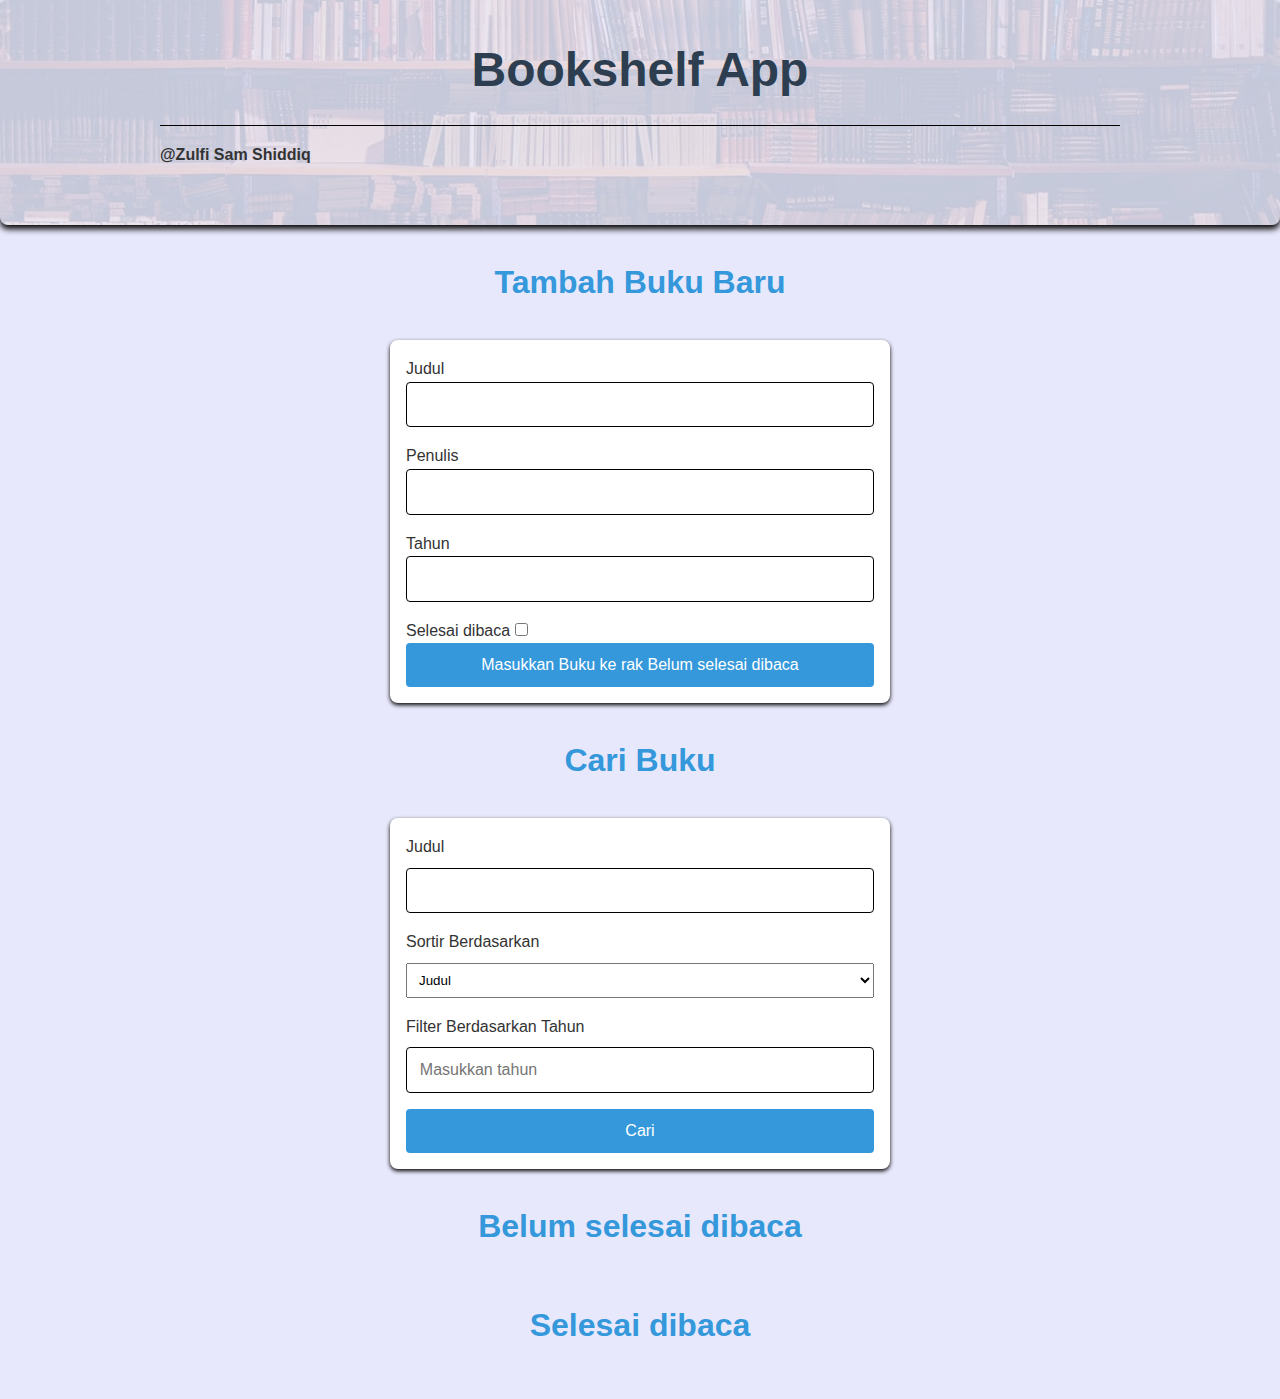
<file: index.html>
<!DOCTYPE html>
<html lang="en">
  <head>
    <meta http-equiv="Content-Type" content="text/html;charset=UTF-8" />
    <meta name="viewport" content="width=device-width, initial-scale=1.0" />
    <title>Bookshelf App</title>

    <!-- Impor script kamu di sini -->
    <!-- Lampirkan `defer` jika pemanggilan dilakukan dalam <head> -->
    <link rel="stylesheet" href="styles.css" />
    <script defer src="main.js"></script>
  </head>
  <body>
    <header>
      <h1>Bookshelf App</h1>
      <hr />
      <p>&#64Zulfi Sam Shiddiq</p>
      <br />
    </header>

    <main>
      <section>
        <h2>Tambah Buku Baru</h2>
        <form id="bookForm" data-testid="bookForm">
          <div>
            <label for="bookFormTitle">Judul</label>
            <input
              id="bookFormTitle"
              type="text"
              required
              data-testid="bookFormTitleInput"
            />
          </div>
          <div>
            <label for="bookFormAuthor">Penulis</label>
            <input
              id="bookFormAuthor"
              type="text"
              required
              data-testid="bookFormAuthorInput"
            />
          </div>
          <div>
            <label for="bookFormYear">Tahun</label>
            <input
              id="bookFormYear"
              type="number"
              required
              data-testid="bookFormYearInput"
            />
          </div>
          <div>
            <label for="bookFormIsComplete">Selesai dibaca</label>
            <input
              id="bookFormIsComplete"
              type="checkbox"
              data-testid="bookFormIsCompleteCheckbox"
            />
          </div>
          <button
            id="bookFormSubmit"
            type="submit"
            data-testid="bookFormSubmitButton"
          >
            Masukkan Buku ke rak <span>Belum selesai dibaca</span>
          </button>
        </form>
      </section>

      <section>
        <h2>Cari Buku</h2>
        <form id="searchBook" data-testid="searchBookForm">
          <label for="searchBookTitle">Judul</label>
          <input
            id="searchBookTitle"
            type="text"
            data-testid="searchBookFormTitleInput"
          />
          <!-- Sorting dropdown -->
          <label for="sortBy">Sortir Berdasarkan</label>
          <select id="sortBy" data-testid="sortBySelect">
            <option value="title">Judul</option>
            <option value="year">Tahun</option>
          </select>
          <!-- Filtering Dropdown (Tahun) -->
          <label for="filterByYear">Filter Berdasarkan Tahun</label>
          <input
            id="filterByYear"
            type="number"
            placeholder="Masukkan tahun"
            data-testid="filterByYearInput"
          />
          <button
            id="searchSubmit"
            type="submit"
            data-testid="searchBookFormSubmitButton"
          >
            Cari
          </button>
        </form>
      </section>

      <section>
        <h2>Belum selesai dibaca</h2>

        <div id="incompleteBookList" data-testid="incompleteBookList">
          <!-- 
            Ini adalah struktur HTML untuk masing-masing buku.
            Pastikan susunan elemen beserta atribut data-testid menyesuaikan seperti contoh ini.
          -->
          <div data-bookid="123123123" data-testid="bookItem">
            <h3 data-testid="bookItemTitle">Judul Buku 1</h3>
            <p data-testid="bookItemAuthor">Penulis: Penulis Buku 1</p>
            <p data-testid="bookItemYear">Tahun: 2030</p>
            <div>
              <button data-testid="bookItemIsCompleteButton">
                Selesai dibaca
              </button>
              <button data-testid="bookItemDeleteButton">Hapus Buku</button>
              <button data-testid="bookItemEditButton">Edit Buku</button>
            </div>
          </div>
        </div>
      </section>

      <section>
        <h2>Selesai dibaca</h2>

        <div id="completeBookList" data-testid="completeBookList">
          <!-- 
            Ini adalah struktur HTML untuk masing-masing buku.
            Pastikan susunan elemen beserta atribut data-testid menyesuaikan seperti contoh ini.
          -->
          <div data-bookid="456456456" data-testid="bookItem">
            <h3 data-testid="bookItemTitle">Judul Buku 2</h3>
            <p data-testid="bookItemAuthor">Penulis: Penulis Buku 2</p>
            <p data-testid="bookItemYear">Tahun: 2030</p>
            <div>
              <button data-testid="bookItemIsCompleteButton">
                Selesai dibaca
              </button>
              <button data-testid="bookItemDeleteButton">Hapus Buku</button>
              <button data-testid="bookItemEditButton">Edit Buku</button>
            </div>
          </div>
        </div>
      </section>
    </main>
  </body>
</html>
</file>
<file: styles.css>
* {
  margin: 0;
  padding: 0;
  box-sizing: border-box;
}

body {
  font-family: "Arial", sans-serif;
  background-color: #e8e8fc;
  color: #333;
  line-height: 1.6;
}

hr {
  border: none;
  height: 1px;
  background-color: black;
  margin: 1rem 0;
}

header {
  padding: 2rem 10rem;
  border-radius: 8px;
  box-shadow: 0 4px 6px black;
  position: relative;
  overflow: hidden;
}

header::before {
  content: "";
  background-image: url(/assetes/bg-header.jpg);
  background-size: cover;
  background-position: center;
  position: absolute;
  top: 0;
  left: 0;
  width: 100%;
  height: 100%;
  z-index: -1;
  opacity: 15%;
}

header p {
  font-weight: bold;
}

img {
  width: 50px;
}

h1,
h2,
h3 {
  color: #2c3e50;
}

h1 {
  font-size: 3rem;
  text-align: center;
  margin-bottom: 1rem;
}

form {
  display: flex;
  flex-direction: column;
  margin: 2rem auto;
  padding: 1rem;
  background-color: #fff;
  border-radius: 8px;
  box-shadow: 0 2px 4px black;
  width: 80%;
  max-width: 500px;
}

label {
  font-size: 1rem;
  margin-bottom: 0.5rem;
}

select#sortBy {
  padding: 0.5rem;
  margin-bottom: 1rem;
}

input[type="text"],
input[type="number"] {
  padding: 0.8rem;
  margin-bottom: 1rem;
  border: 1px solid black;
  border-radius: 4px;
  font-size: 1rem;
  width: 100%;
}

input[type="checkbox"] {
  margin-right: 10px;
}

button {
  padding: 0.8rem 1.5rem;
  background-color: #3498db;
  color: white;
  border: none;
  border-radius: 4px;
  font-size: 1rem;
  cursor: pointer;
  transition: background-color 0.3s ease;
}

button:hover {
  background-color: #2980b9;
}

section {
  margin: 2rem 0;
}

section h2 {
  font-size: 2rem;
  margin-bottom: 1rem;
  text-align: center;
  color: #3498db;
}

#incompleteBookList,
#completeBookList {
  display: flex;
  flex-wrap: wrap;
  gap: 1rem;
  justify-content: center;
}

[data-testid="bookItem"] {
  background-color: #fff;
  padding: 1rem;
  border-radius: 8px;
  box-shadow: 0 2px 8px black;
  width: 250px;
  text-align: center;
  transition: transform 0.3s ease;
}

[data-testid="bookItem"]:hover {
  transform: translateY(-5px);
}

[data-testid="bookItemTitle"] {
  font-size: 1.2rem;
  font-weight: bold;
  color: #2c3e50;
  margin-bottom: 0.5rem;
}

[data-testid="bookItemAuthor"],
[data-testid="bookItemYear"] {
  font-size: 0.9rem;
  margin-bottom: 0.5;
  color: #7f8c8d;
}

[data-testid="bookItemIsCompleteButton"],
[data-testid="bookItemDeleteButton"],
[data-testid="bookItemEditButton"] {
  background-color: #27ae60;
  margin: 0.5rem 0;
  width: 100%;
}

button[data-testid="bookItemIsCompleteButton"] {
  background-color: #f39c12; /*memberikan warna pada button Selesai dibaca*/
}

button[data-testid="bookItemDeleteButton"] {
  background-color: #e74c3c; /*memberikan warna pada button Hapus Buku*/
}

button[data-testid="bookItemEditButton"] {
  background-color: #8344ad; /*memberikan warna pada button Edit Buku*/
}

button[data-testid="bookItemIsCompleteButton"]:hover,
button[data-testid="bookItemDeleteButton"]:hover,
button[data-testid="bookItemEditButton"]:hover {
  opacity: 0.8;
}
</file>
